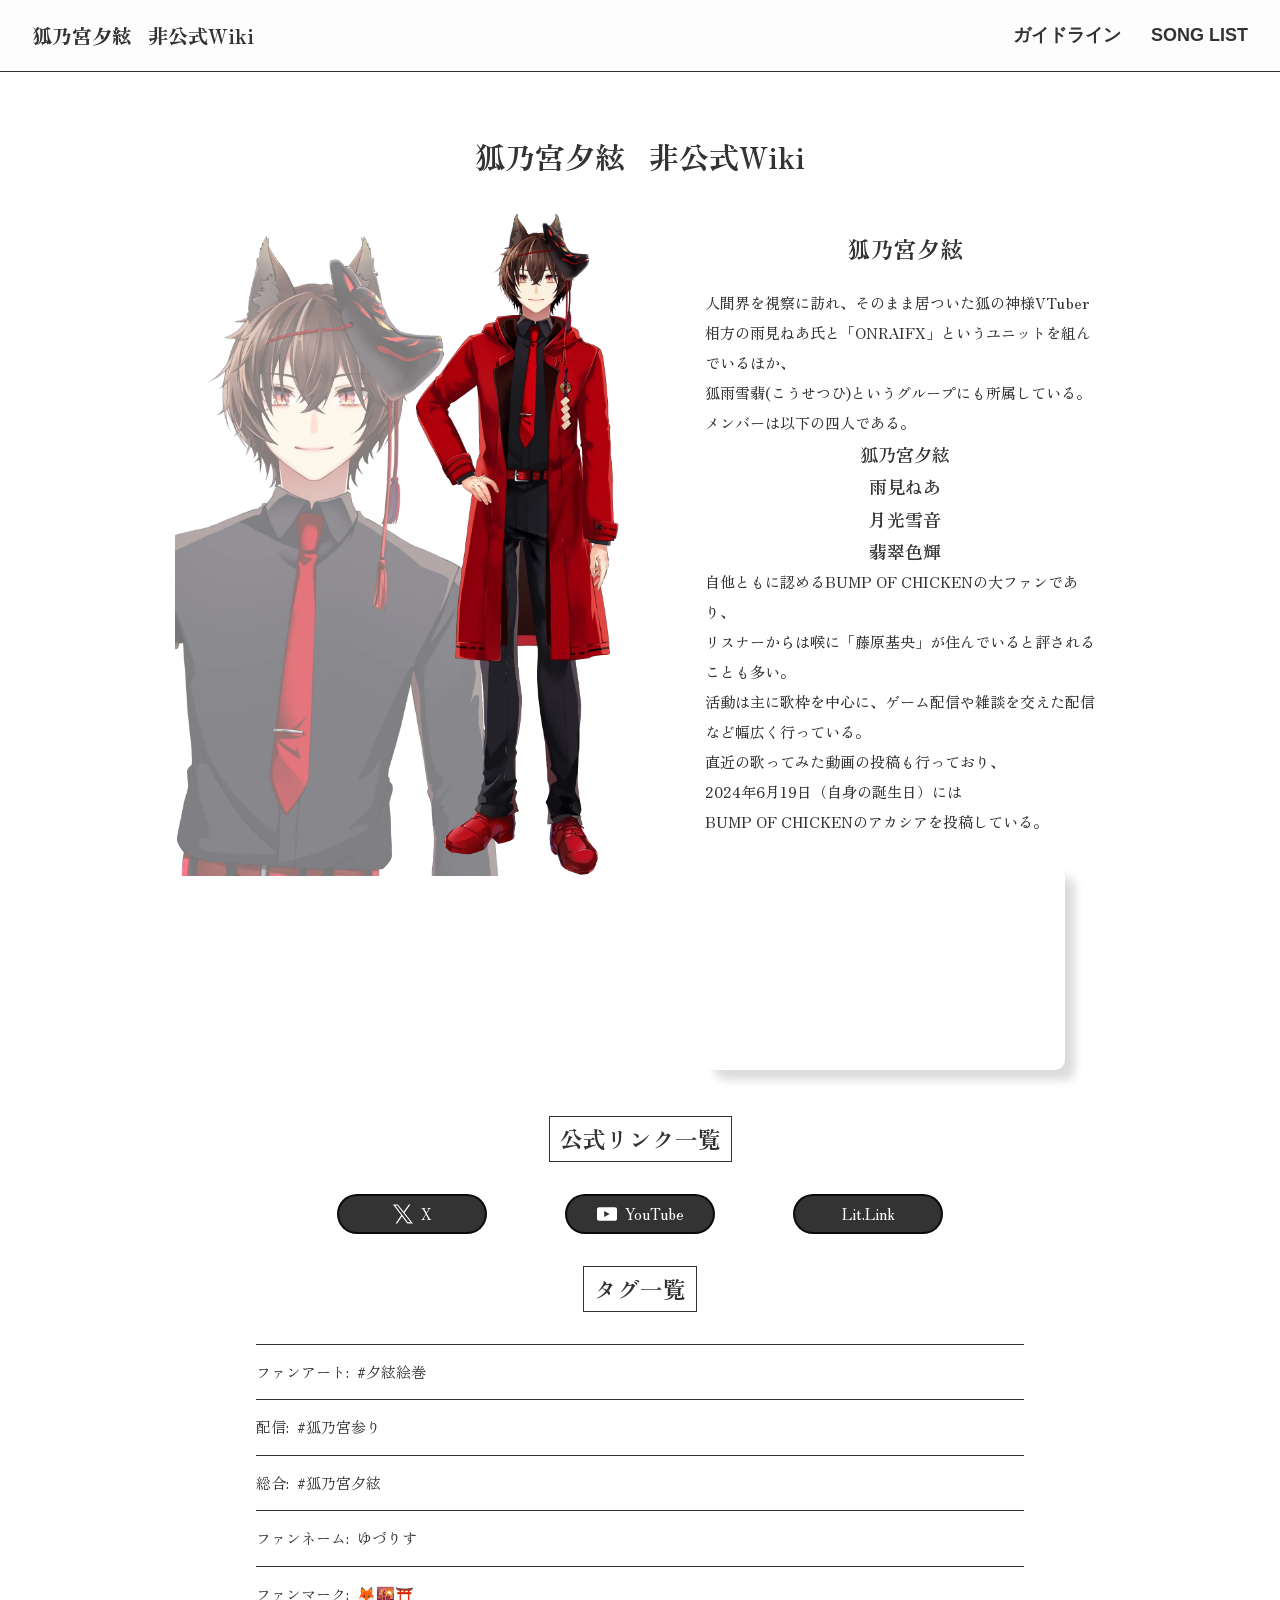
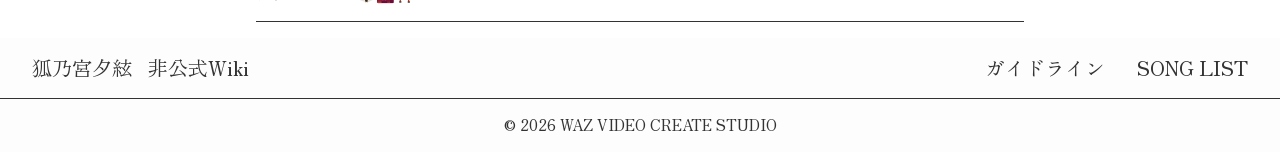
<file: index.html>
<!DOCTYPE html>
<html lang="ja">

<head>
    <meta charset="UTF-8">
    <meta name="viewport" content="width=device-width, initial-scale=1.0">
    <title>狐乃宮夕絃 非公式Wiki | ABOUT</title>
    <link rel="icon" href="assets/images/favicon.png">
    <link rel="preconnect" href="https://fonts.googleapis.com">
    <link rel="preconnect" href="https://fonts.gstatic.com" crossorigin>
    <link href="https://fonts.googleapis.com/css2?family=Zen+Old+Mincho&display=swap" rel="stylesheet">
    <link rel="stylesheet" href="assets/css/style.css">
</head>

<body class="fade">
    <svg class="load-svg"></svg>
    <div id="header"></div>
    <main>
        <div class="container">
            <h1 class="main_title">
                <span class="title-name">狐乃宮夕絃</span>
                <span class="title-suffix">非公式Wiki</span>
            </h1>
        </div>
        <figure class="flex-box">
            <img src="assets/images/yuduru_konomiya.webp" class="style_img">
            <figcaption class="img_box">
                <h2 class="img_name">狐乃宮夕絃</h2>
                <article class="profile">
                    <p class="paragraph">
                        人間界を視察に訪れ、そのまま居ついた狐の神様VTuber
                    </p>
                    <p class="paragraph">
                        相方の雨見ねあ氏と「ONRAIFX」というユニットを組んでいるほか、
                    </p>
                    <p class="paragraph">
                        狐雨雪翡(こうせつひ)というグループにも所属している。<br>
                        メンバーは以下の四人である。
                    </p>
                </article>
                <ul class="member_list">
                    <li class="member_name" style="--accent:#f00"><a target="_blank" href="https://x.com/YuduruKonomiya"
                            class="member_link">狐乃宮夕絃</a></li>
                    <li class="member_name" style="--accent:#00acee"><a target="_blank" href="https://x.com/neanea0606"
                            class="member_link">雨見ねあ</a></li>
                    <li class="member_name" style="--accent:#80ffff"><a target="_blank"
                            href="https://x.com/tsukimiyukito" class="member_link">月光雪音</a></li>
                    <li class="member_name" style="--accent:#3e9e7b"><a target="_blank" href="https://x.com/Hisui_shiki"
                            class="member_link">翡翠色輝</a></li>
                </ul>
                <article class="profile">
                    <p class="paragraph">
                        自他ともに認めるBUMP OF CHICKENの大ファンであり、<br>
                        リスナーからは喉に「藤原基央」が住んでいると評されることも多い。
                    </p>
                    <p class="paragraph">
                        活動は主に歌枠を中心に、ゲーム配信や雑談を交えた配信など幅広く行っている。<br>
                        直近の歌ってみた動画の投稿も行っており、
                    </p>
                    <p class="paragraph">
                        <time datetime="2024-06-19">2024年6月19日</time>（自身の誕生日）には<br>
                        BUMP OF CHICKENのアカシアを投稿している。
                    </p>
                </article>
                <iframe class="video_frame" src="https://www.youtube.com/embed/9OYVOL5dVQA" title="YouTube video player"
                    allow="accelerometer; autoplay; clipboard-write; encrypted-media; gyroscope; picture-in-picture; web-share"
                    referrerpolicy="strict-origin-when-cross-origin" allowfullscreen></iframe>
            </figcaption>
        </figure>
        <section class="link-sec">
            <h2 class="link-content">公式リンク一覧</h2>
            <div class="link-container">
                <a href="https://x.com/YuduruKonomiya" class="sns-link" target="_blank">
                    <img src="assets/images/x-logo.svg" alt="sns-image" class="sns-img">
                    <p class="sns-txt">X</p>
                </a>
                <a href="https://www.youtube.com/@YuduruKonomiya" class="sns-link" target="_blank">
                    <img src="assets/images/yt-lg.svg" alt="sns-image" class="sns-img">
                    <p class="sns-txt">YouTube</p>
                </a>
                <a href="https://lit.link/YuduruKonomiya" class="sns-link" target="_blank">
                    <p class="sns-text">Lit.Link</p>
                </a>
            </div>
        </section>
        <section class="tags">
            <h2 class="tags-txt">タグ一覧</h2>
            <div class="tags-container">
                <ul class="tags-list">
                    <li class="tags-content">
                        <div class="content-item">
                            <p>ファンアート:</p>
                            <p>#夕絃絵巻</p>
                        </div>
                    </li>
                    <li class="tags-content">
                        <div class="content-item">
                            <p>配信:</p>
                            <p>#狐乃宮参り</p>
                        </div>
                    </li>
                    <li class="tags-content">
                        <div class="content-item">
                            <p>総合:</p>
                            <p>#狐乃宮夕絃</p>
                        </div>
                    </li>
                    <li class="tags-content">
                        <div class="content-item">
                            <p>ファンネーム:</p>
                            <p>ゆづりす</p>
                        </div>
                    </li>
                    <li class="tags-content">
                        <div class="content-item">
                            <p>ファンマーク:</p>
                            <p>🦊🌇⛩️</p>
                        </div>
                    </li>
                </ul>
            </div>
        </section>
    </main>
    <div id="footer"></div>
    <script src="assets/js/script.js"></script>
</body>

</html>
</file>
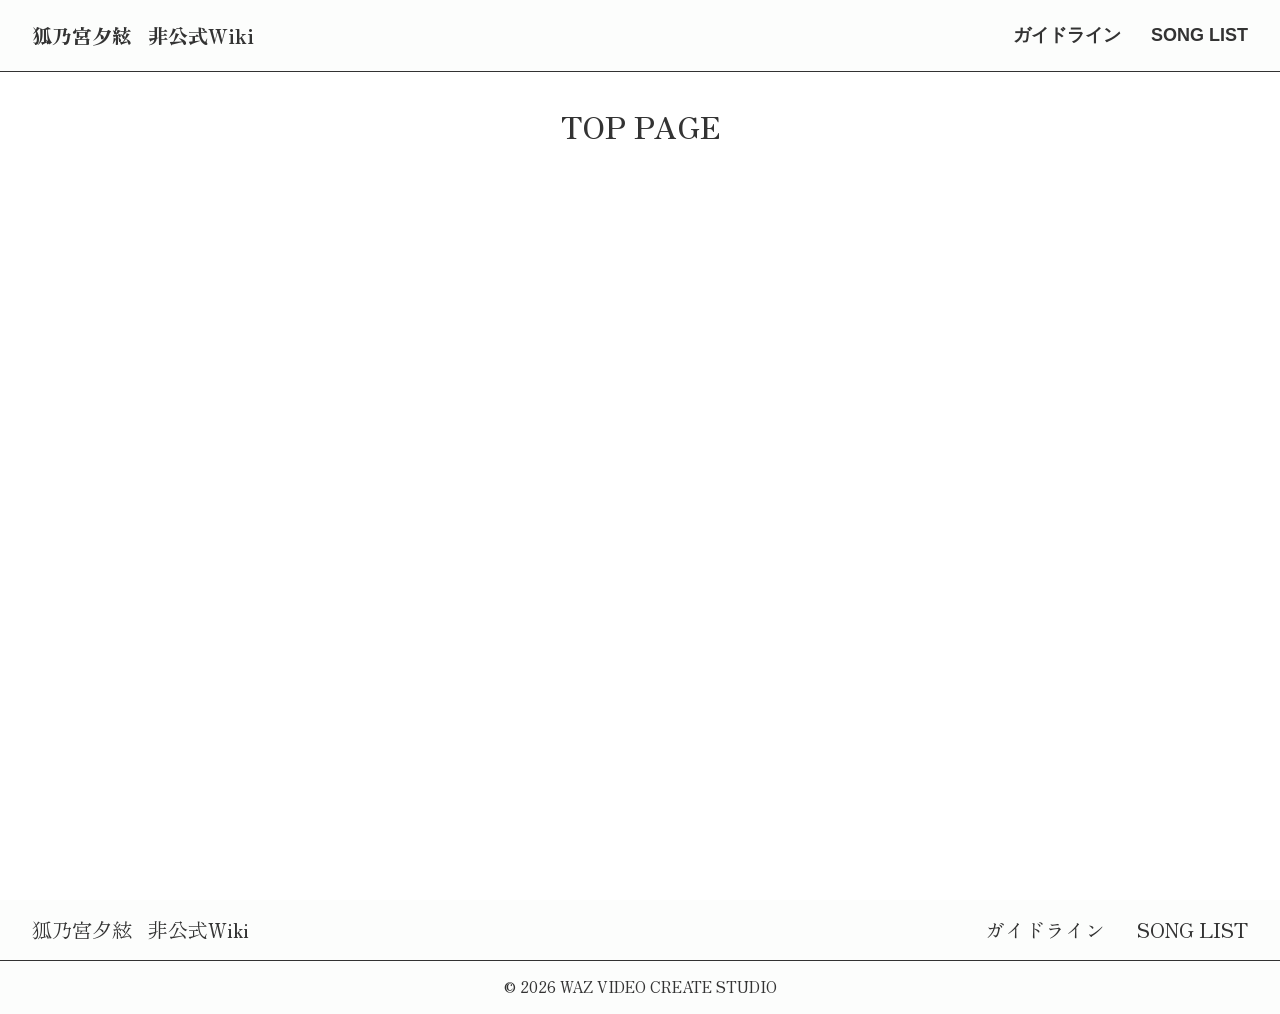
<file: guide-line.html>
<!DOCTYPE html>
<html lang="ja">

<head>
    <meta charset="UTF-8">
    <meta name="viewport" content="width=device-width, initial-scale=1.0">
    <title>狐乃宮夕絃 非公式Wiki | TOP</title>
    <link rel="icon" href="assets/images/favicon.png" type="image/png">
    <link rel="preconnect" href="https://fonts.googleapis.com">
    <link rel="preconnect" href="https://fonts.gstatic.com" crossorigin>
    <link href="https://fonts.googleapis.com/css2?family=Zen+Old+Mincho&display=swap" rel="stylesheet">
    <link rel="stylesheet" href="assets/css/style.css">
</head>

<body class="fade">
    <svg class="load-svg"></svg>
    <div id="header"></div>
    <main>
        <h1 class="page-title">TOP PAGE</h1>
    </main>
    <div id="footer"></div>
    <script src="assets/js/script.js"></script>
</body>

</html>
</file>
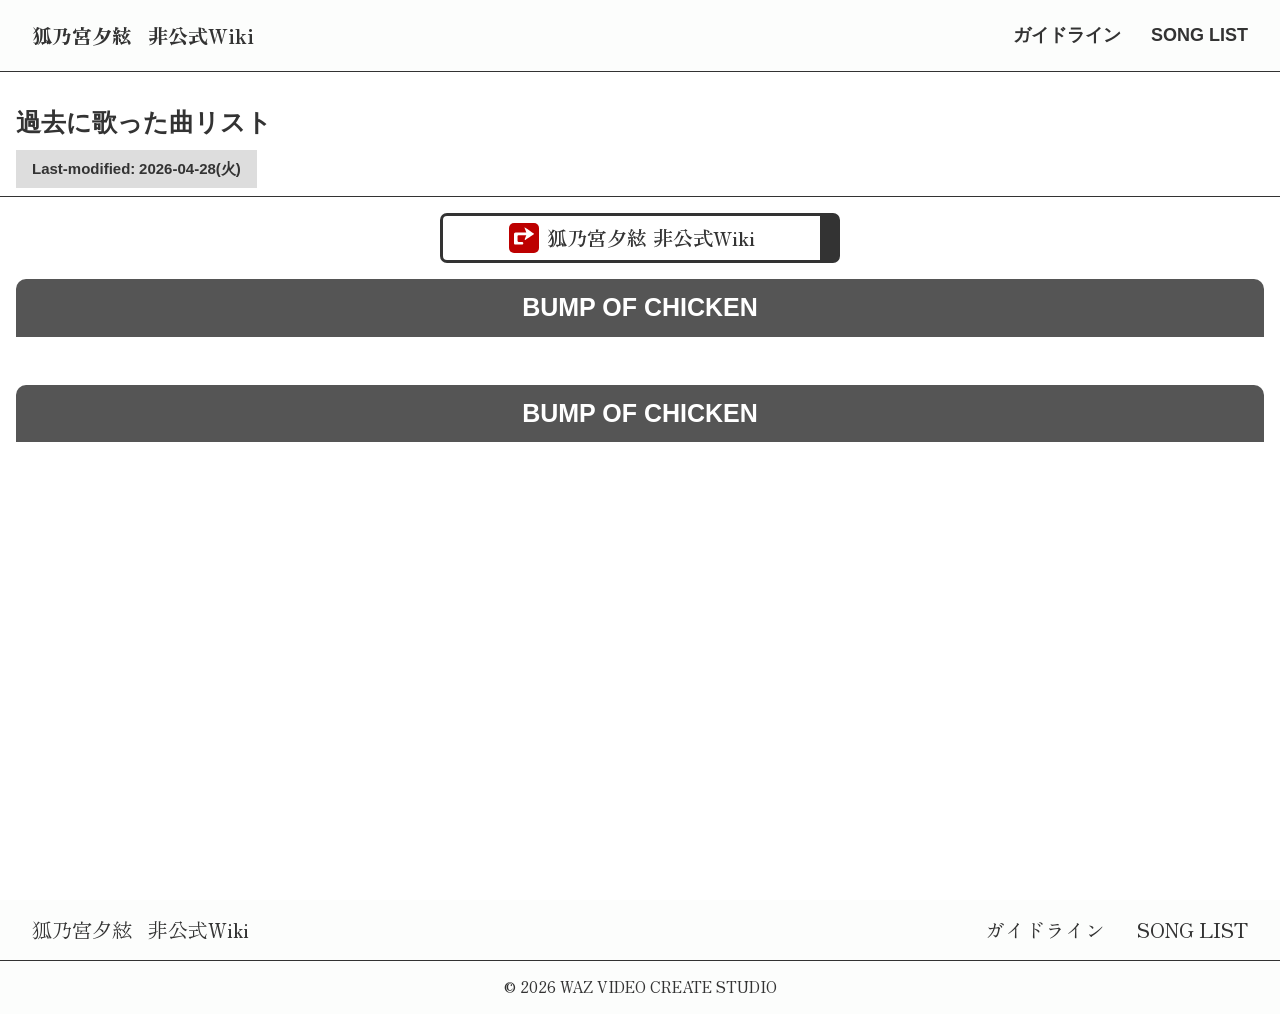
<file: song-list.html>
<!DOCTYPE html>
<html lang="ja">

<head>
    <meta charset="UTF-8">
    <meta name="viewport" content="width=device-width, initial-scale=1.0">
    <title>狐乃宮夕絃 非公式Wiki | SONG</title>
    <link rel="icon" href="assets/images/favicon.png" type="image/png">
    <link rel="preconnect" href="https://fonts.googleapis.com">
    <link rel="preconnect" href="https://fonts.gstatic.com" crossorigin>
    <link href="https://fonts.googleapis.com/css2?family=Zen+Old+Mincho&display=swap" rel="stylesheet">
    <link rel="stylesheet" href="assets/css/list.css">
</head>

<body class="fade">
    <svg class="load-svg"></svg>
    <div id="header"></div>
    <main>
        <section class="section page-top">
            <div class="top-box">
                <h1 class="page-title">過去に歌った曲リスト</h1>
                <div id="modified">
                    <p class="paragraph">Last-modified:</p>
                    <time datetime="2026-04-28" class="time-code">2026-04-28(火)</time>
                </div>
            </div>
        </section>
        <div class="page-link-section">
            <a href="index.html" class="page-link">
                <div class="rectangle">
                    <img src="assets/images/arrow.svg" alt="戻る">
                </div>
                <p>
                    狐乃宮夕絃 非公式Wiki
                </p>
            </a>
        </div>
        <section class="section bump">
            <ul class="song-list">
                <li class="content-song">
                    <div id="title" class="accordion-title">BUMP OF CHICKEN</div>
                    <div class="content">
                        <table id="content-table">
                            <thead>
                                <tr>
                                    <th>タイトル</th>
                                    <th>タイアップ</th>
                                    <th>ボカロP</th>
                                </tr>
                            </thead>
                            <tbody id="song-list-body">
                            </tbody>
                        </table>
                    </div>
                </li>
            </ul>
        </section>
        <section class="section bump">
            <ul class="song-list">
                <li class="content-song">
                    <div id="title" class="accordion-title">BUMP OF CHICKEN</div>
                    <div class="content">
                        <table id="content-table">
                            <thead>
                                <tr>
                                    <th>タイトル</th>
                                    <th>タイアップ</th>
                                    <th>ボカロP</th>
                                </tr>
                            </thead>
                            <tbody id="song-list-body">
                            </tbody>
                        </table>
                    </div>
                </li>
            </ul>
        </section>
    </main>
    <div id="footer"></div>
    <script src="assets/js/script.js"></script>
    <script src="assets/js/list.js"></script>
</body>

</html>
</file>
<file: assets/css/style.css>
@charset "utf-8";

@import url(base.css);
@import url(header.css);
@import url(footer.css);

body {
    position: relative;
}

.load-svg {
    position: absolute;
    top: 20%;
    left: 40%;
    display: flex;
    flex-direction: column;
    justify-content: center;
    margin: 0 auto;
    width: 190px;
    height: 190px;
    z-index: 500;
    opacity: 0;
    transition: transform 1.2s ease, opacity 1.2s ease;
    overflow: hidden;

    @media (max-width:380px) {
        left: 20%;
    }
}

.load-svg.is-loading {
    opacity: 1;
    animation: spin 1.2s linear infinite;
}

@keyframes spin {
    to{ transform: rotate(360deg);}
}

.style_img {
    margin: 0 auto;
    width: 50%;
    max-height: 800px;

    @media (min-width:900px) {
        width: 40%;
        min-height: 500px;
        margin: 0;
        object-fit: contain;
    }
}

.main_title {
    display: flex;
    justify-content: center;
    text-align: left;
    gap: 1.5rem;
    font-size: clamp(22px, 5vw, 30px);
    color: var(--text-color);
    margin: 0 auto;
    padding: 1em;
    width: fit-content;
    min-width: 300px;
}

.container {
    display: flex;
    align-items: center;
    margin: 0 auto;
    padding-top: 2rem;

    @media (max-width:680px) {
        display: flex;
        flex-direction: column;
        margin: 2rem auto;
    }

}

.inner {
    display: flex;
    flex-direction: column;
    gap: 1rem;
}

.sns-link {
    background-color: var(--main-color);
    display: flex;
    width: 150px;
    padding: 7px 30px;
    justify-content: center;
    border: 2px solid var(--border-color);
    border-radius: 50px;
    gap: 0.5rem;
    position: relative;
    overflow: hidden;
    z-index: 1;
    margin: 1rem auto 0;
}

.sns-link::after {
    background: var(--sub-color);
    position: absolute;
    content: "";
    inset: 0;
    width: 100%;
    height: auto;
    transform: scaleX(0);
    transform-origin: right;
    transition: transform .3s ease;
}

.sns-link:hover::after {
    transform: scaleX(1);
    transform-origin: left;
}

.sns-img {
    width: 20px;
    height: auto;
    z-index: 2;
}

.sns-txt,.sns-text {
    color: var(--link-txt-color);
    z-index: 10;
}

.sns-img,.sns-txt,.sns-text {
    transition: .3s ease;
}

.sns-link:hover .sns-img {
    filter: brightness(1) invert(1);
}

.sns-link:hover .sns-txt,
.sns-link:hover .sns-text {
    color: #333;
}

.link-sec {
    width: 100%;
    margin: 0 auto;
}

.link-content {
    background-color: var(--bg-white);
    margin: 1rem auto;
    padding: 5px 10px;
    width: fit-content;
    text-align: center;
    border: 1px solid var(--border-color);
}

.link-container {
    width: 100%;
    max-width: 700px;
    display: grid;
    margin: 1rem auto;
    padding: 0 1rem;
    grid-template-columns: repeat(auto-fit, minmax(150px, 1fr));
    gap: 1rem;
}

@media screen and (max-width:440px) {

    .member_list {
        display: block;
        margin: 1em auto;
    }

    .main_title,.member_list {
        text-align: center;
    }

}

.flex-box {
    text-align: left;
    display: block;
    width: 100%;
    padding: 0 1em;

    @media (min-width:900px) {
        display: flex;
        flex-direction: row;
        text-align: left;
        justify-content: center;
        align-items: flex-start;
        gap: 2em;
        width: 100%;
    }
}

.img_name {
    margin: 1em 0;
}

.profile {
    max-width: 400px;
}

.paragraph {
    display: block;
    line-height: 2;
    max-width: 600px;
    font-weight: 500;
}

.member_list {
    margin: 1em 0;
    line-height: 1.8;
    width: 100%;
    max-width: 250px;
    margin: 0 auto;
    position: relative;

    @media (min-width:900px) {
        line-height: 1.8;
        margin: 0 auto;
    }
}

.member_list::after {
    position: absolute;
    transform: translate(50%,50%);
    top: 0;
    left: 0;
}

.member_name {
    text-align: center;
    width: fit-content;

    @media (min-width:900px) {
        margin: 0;
        padding: 0;
    }

    @media (min-width:1024px) {
        margin: 0;
        line-height: 1.8;
        width: fit-content;
    }
}

.img_name,.member_list,
.member_name {
    text-align: center;
}

.flex-box,.profile,
.paragraph,.member_name {
    margin: 0 auto;
}

.member_link {
    font-size: 18px;
    font-weight: 600;
    width: fit-content;
    text-align: center;
    position: relative;

    @media (min-width:1024px) {
        text-align: left;
    }
}

.member_link::after {
    background: var(--accent, #333);
    content: "";
    position: absolute;
    left: 0;
    bottom: -2px;
    width: 100%;
    height: 2px;
    transform: scaleX(0);
    transform-origin: right;
    transition: transform .3s ease;
}

.member_link:hover:after {
    transform: scaleX(1);
    transform-origin: left;
}

iframe {
    width: 100%;
    height: auto;
    aspect-ratio: 16 / 9;
    margin-top: 1em;
    border: none;
    border-radius: 12px;

    @media (min-width:900px) {
        display: block;
        width: 90%;
        margin: 1em 0;
        border-radius: 10px;
        border: none;
        box-shadow: 10px 10px 10px rgba(0, 0, 0, .14);
    }

    @media (min-width:1024px) {
        width: 90%;
        margin: 2em 0;
        padding: 0;
    }
}

.page-title {
    text-align: center;
    margin: 2rem auto 0;
}

.tags {
    width: 100%;
    max-width: 800px;
    padding: 0 1rem;
    margin: 0 auto;
    text-align: left;
}

.tags-txt {
    background-color: var(--bg-white);
    border: 1px solid var(--border-color);
    width: fit-content;
    margin: 1rem auto;
    padding: 5px 10px;
}

.tags-container {
    margin: 0 auto;
    width: 100%;
    max-width: 1200px;
}

.tags-list {
    display: flex;
    flex-direction: column;
    margin: 0 auto;
    width: 100%;
    justify-content: center;
}

.tags-container {
    display: flex;
    flex-direction: column;
    padding-bottom: 1rem;
}

.tags-content {
    margin-top: 1rem;
    padding: 0 0 1rem;
    border-bottom: 1px solid var(--border-color);
}

.tags-content:first-child {
    border-top: 1px solid var(--border-color);
    padding-top: 1rem;
}

.content-item {
    display: flex;
    flex-direction: row;
    gap: 0.5rem;
}
</file>
<file: assets/css/list.css>
@charset "utf-8";

@import url(base.css);
@import url(header.css);
@import url(footer.css);

body {
    position: relative;
}

.page-top {
    text-align: left;
    background-color: var(--bg-white);
    width: 100%;
    max-width: 1400px;
    border-bottom: 1px solid var(--border-color);
}

.load-svg {
    position: absolute;
    top: 40%;
    left: 40%;
    margin: 0 auto;
    width: 190px;
    height: 190px;
    z-index: 500;
    opacity: 0;
    transition: transform 1.2s ease, opacity 1.2s ease;
    overflow: hidden;

    @media (max-width:380px) {
        left: 20%;
    }
}

.load-svg.is-loading {
    opacity: 1;
    animation: spin 1.2s linear infinite;
}

@keyframes spin {
    to{ transform: rotate(360deg);}
}

.top-box {
    margin: 0 auto;
    width: 100%;
    max-width: 1350px;
}

.page-title {
    font-size: clamp(20px, 5vw, 25px);
    margin: 2rem auto 0;
}

#modified {
    background: #ddd;
    display: flex;
    gap: 0.25em;
    margin: .5rem 0;
    padding: .5rem 1rem;
    justify-content: start;
    width: fit-content;
    font-family: Arial;
    font-weight: 600;
}

.paragraph,
.time-code {
    color: var(--modified-text-color);
}


.page-link-section {
    display: flex;
    flex-direction: row;
    margin: 1rem auto 0;
    padding: 0 1rem;
    justify-content: center;
    align-items: center;
    gap: 0.5rem;
    width: 100%;
    max-width: 400px;
    height: 50px;
    border: 3px solid var(--border-color);
    border-right: 20px solid var(--border-color);
    border-radius: 7px;
}

.rectangle {
    background-color: rgb(189, 0, 0);
    display: flex;
    flex-direction: column;
    width: 30px;
    height: 30px;
    justify-content: center;
    align-items: center;
    border-radius: 5px;
}

.rectangle img {
    width: 20px;
    height: 20px;
    margin-top: -5px;
}

.page-link {
    display: flex;
    flex-direction: row;
    gap: .5rem;
    width: fit-content;
    font-weight: 600;
    font-size: 20px;
    position: relative;
}

.page-link::after {
    background-color: currentColor;
    position: absolute;
    content: "";
    left: 0;
    bottom: -2px;
    width: 100%;
    height: 1px;
    transform: scaleX(0);
    transform-origin: right;
    transition: transform .3s ease-in-out;
}

.page-link:hover::after {
    transform: scaleX(1);
    transform-origin: left;
}

.page-link p:hover {
    transition: .3s ease;
    color: #666;
}

.section {
    width: 100%;
    text-align: left;
    margin: 0 auto;
    padding: 0 1rem;
    font-family: Arial;
}

.bump {
    text-align: left;
    margin: 0 auto 1rem;
    width: 100%;
    max-width: 1400px;
    font-family: Arial;
}

.content-song {
    margin: 1rem auto;
}
    
.accordion-title {
    background-color: #555;
    margin: 0 auto;
    padding: 10px 1rem;
    width: 100%;
    text-align: center;
    font-size: clamp(20px, 5vw, 25px);
    font-weight: 600;
    color: var(--sub-color);
    border-radius: 10px 10px 0 0;
    transition: .4s ease;
    position: relative;
    z-index: 10;
}

.accordion-title:hover {
    background-color: rgb(189, 0, 0);
    cursor: pointer;
}

.content {
    margin: 0 auto;
    width: 100%;
    -webkit-overflow-scrolling: touch;
    overflow-x: auto;
    opacity: 0;
    max-height: 0;
    transform: translateY(-20px);
    transition: opacity .4s ease, transform .4s ease, max-height .4s ease;
    position: relative;
    z-index: 9;
}

.content.is-active {
    opacity: 1;
    max-height: 1000px;
    transform: translateY(0);
    scrollbar-width: thin;
}

#content-table {
    border-collapse: collapse;
    margin: 0 auto;
    width: 100%;
    min-width: 700px;
    white-space: nowrap;
}

#content-table th {
    border: 1px solid var(--border-color);
    font-size: 17px;
    padding: 5px 1rem;
}

#content-table td {
    border: 1px solid var(--border-color);
    font-size: 17px;
    padding: 5px 1rem;
    width: 100%;
    overflow-x: auto;
}
</file>
